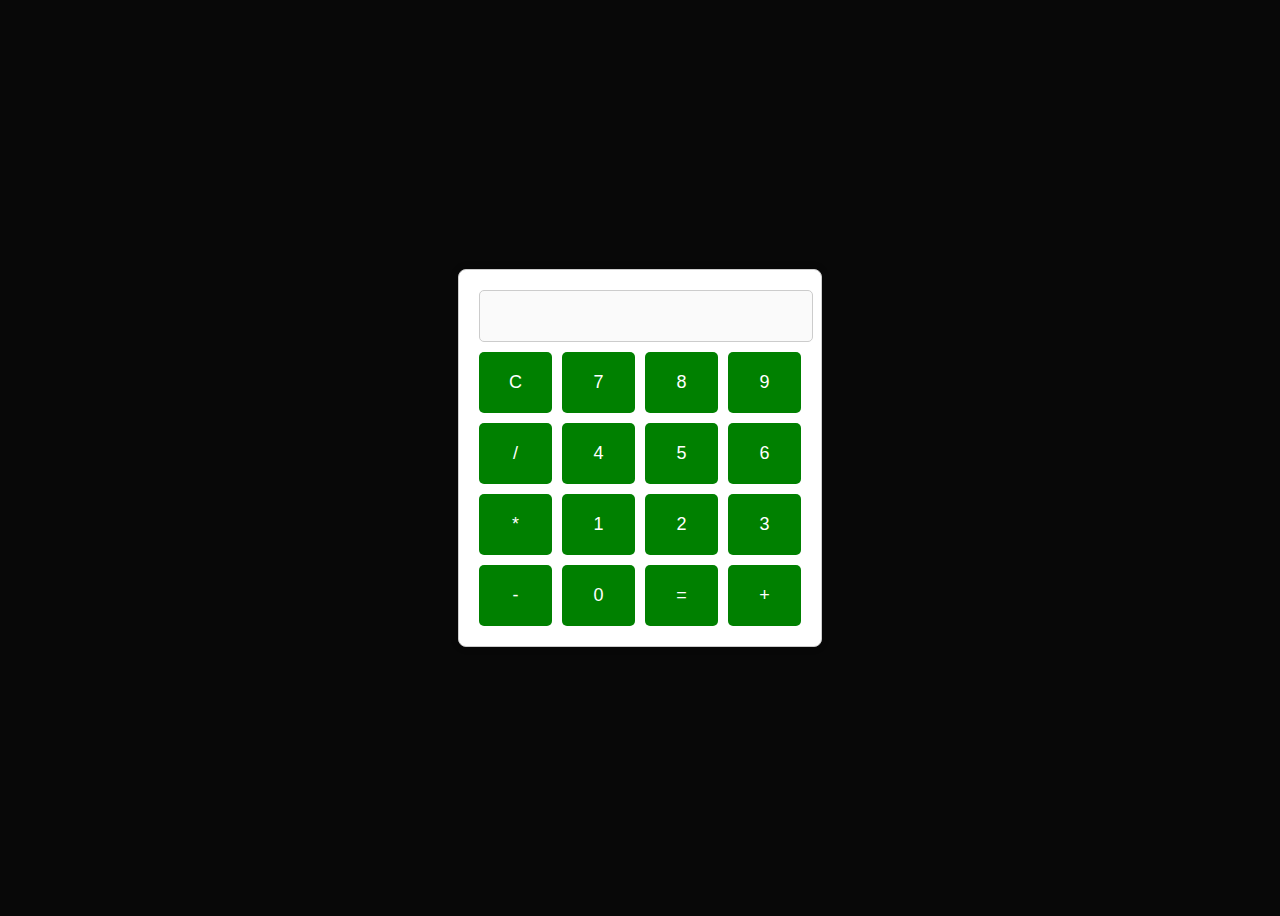
<file: Intermediate/index.html>
<!DOCTYPE html>
<html lang="en">
<head>
    <meta charset="UTF-8">
    <meta name="viewport" content="width=device-width, initial-scale=1.0">
    <link rel="stylesheet" href="styles.css">
    <title>Calculator</title>
</head>
<body>
    <div class="calculator">
        <input type="text" id="display" disabled>
        <div class="buttons">
            <button onclick="clearDisplay()">C</button>
            <button onclick="appendToDisplay('7')">7</button>
            <button onclick="appendToDisplay('8')">8</button>
            <button onclick="appendToDisplay('9')">9</button>
            <button onclick="appendToDisplay('/')">/</button>
            <button onclick="appendToDisplay('4')">4</button>
            <button onclick="appendToDisplay('5')">5</button>
            <button onclick="appendToDisplay('6')">6</button>
            <button onclick="appendToDisplay('*')">*</button>
            <button onclick="appendToDisplay('1')">1</button>
            <button onclick="appendToDisplay('2')">2</button>
            <button onclick="appendToDisplay('3')">3</button>
            <button onclick="appendToDisplay('-')">-</button>
            <button onclick="appendToDisplay('0')">0</button>
            <button onclick="calculate()">=</button>
            <button onclick="appendToDisplay('+')">+</button>
        </div>
    </div>
    <script src="script.js"></script>
</body>
</html>
</file>
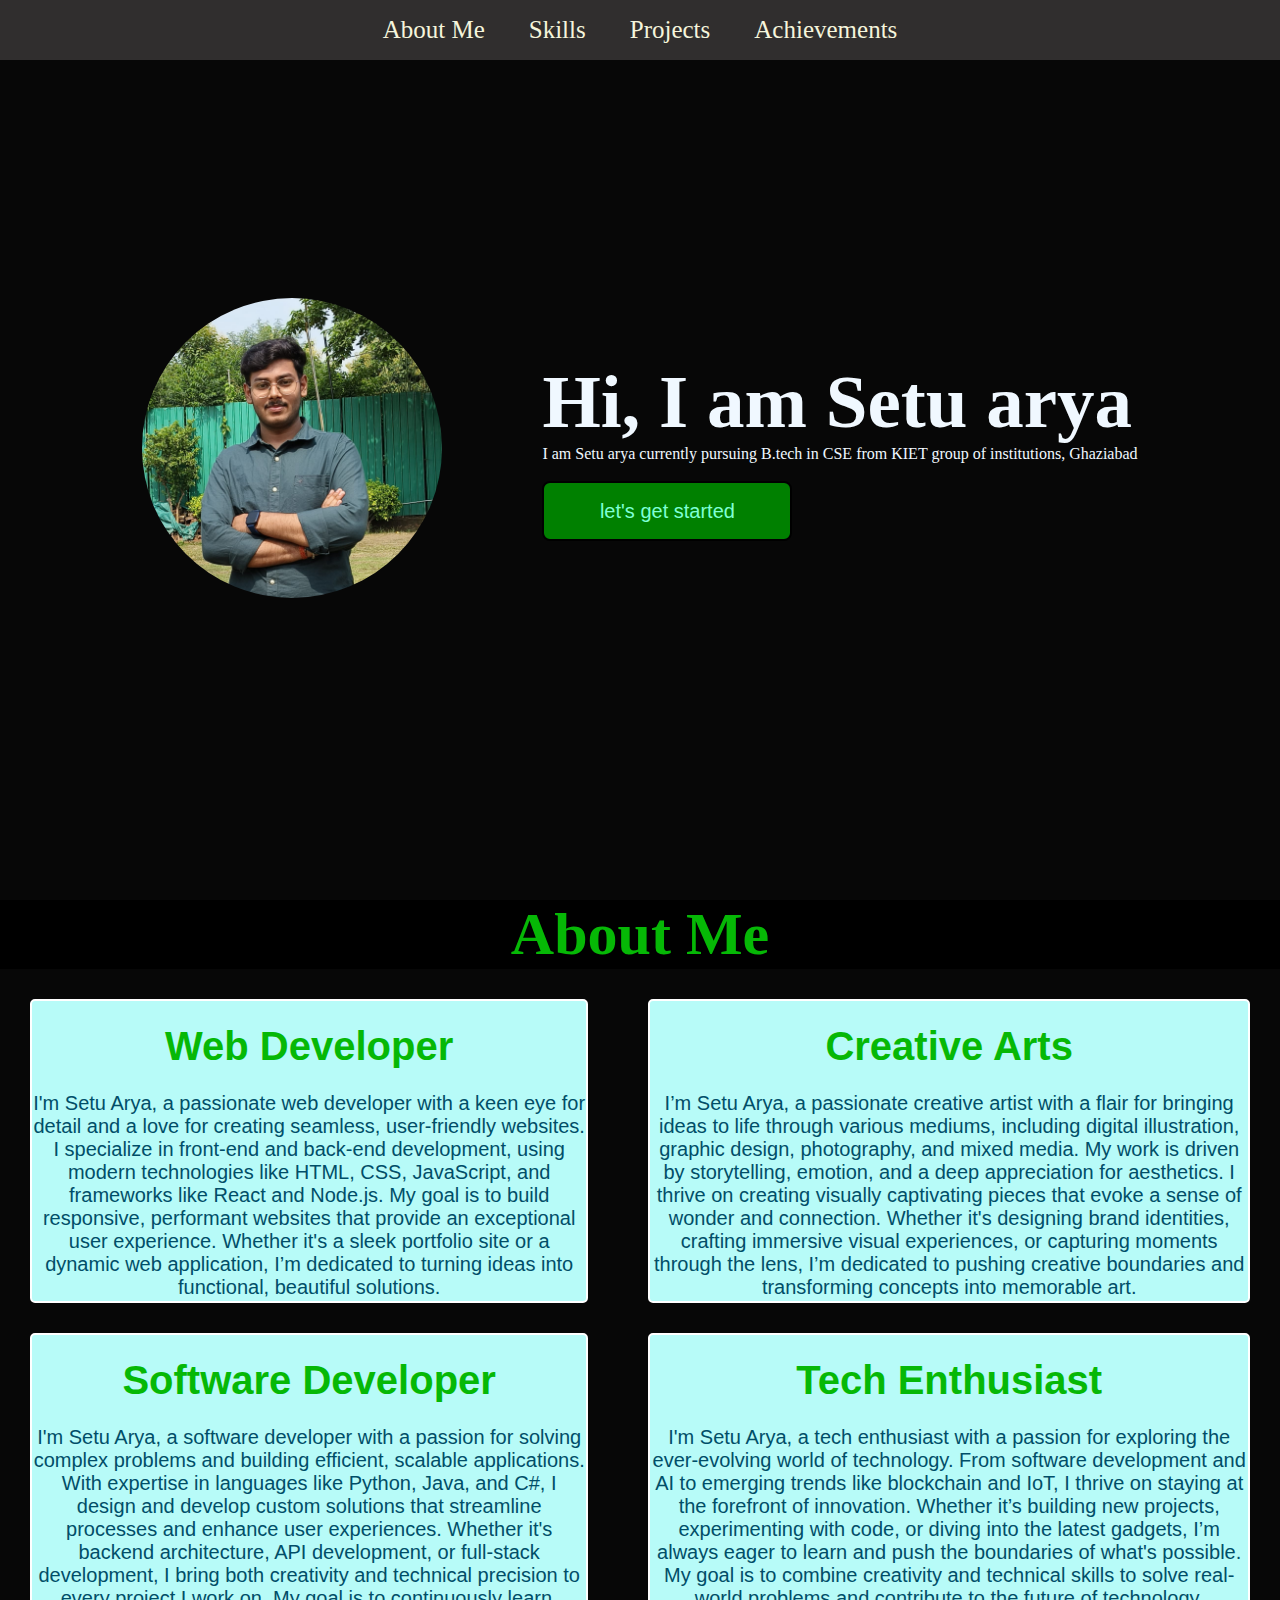
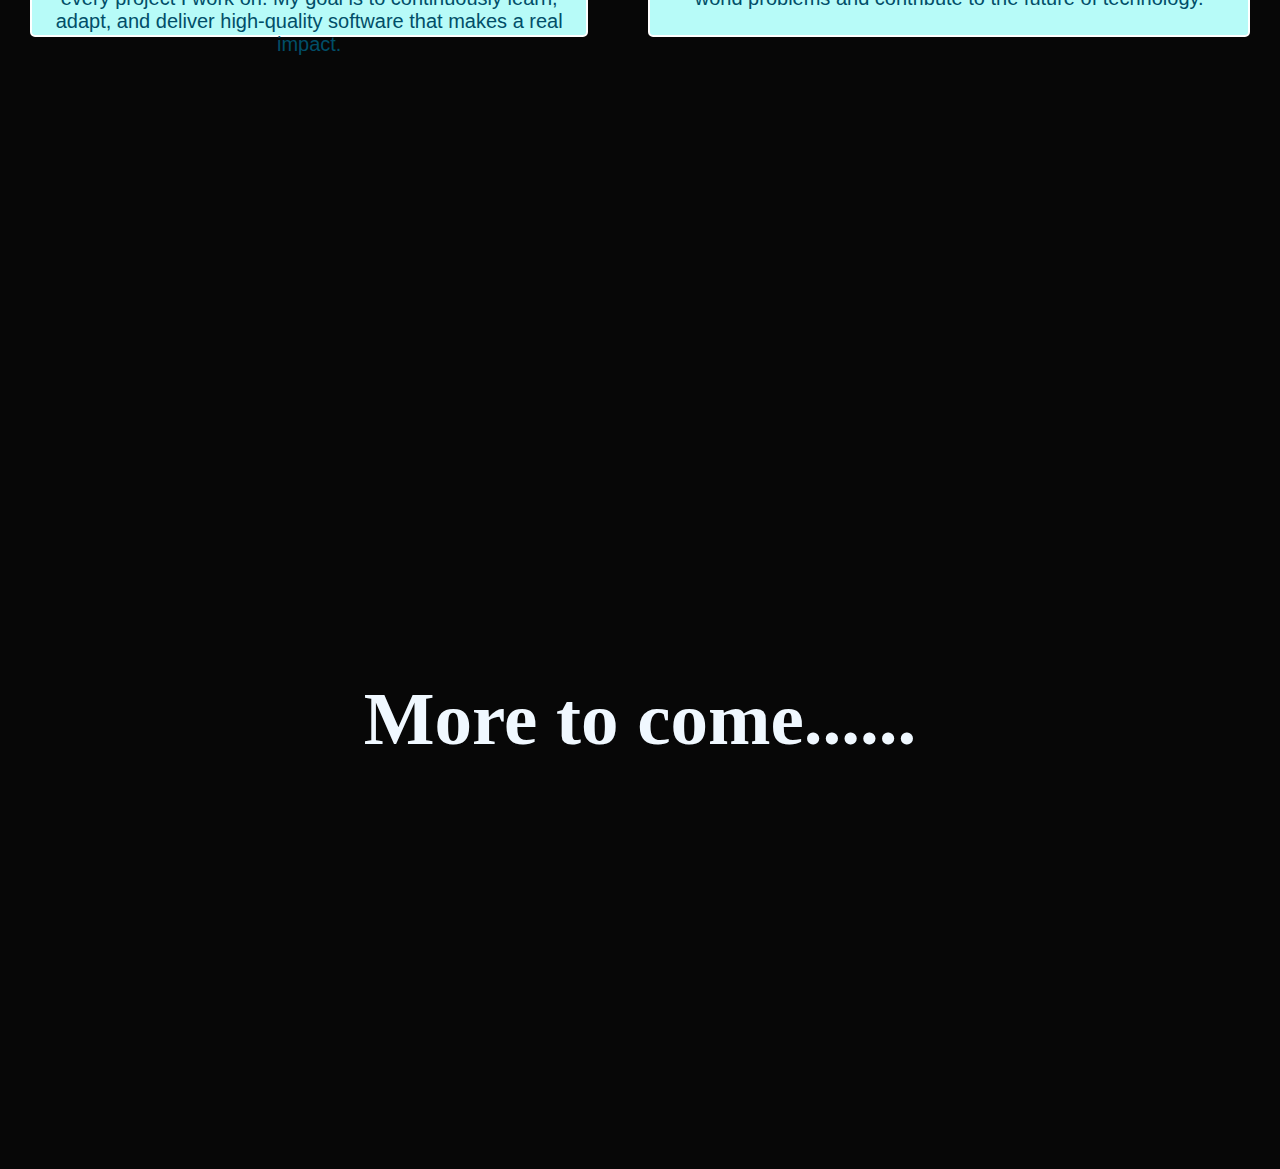
<file: Intermediate/Easy/index.html>
<!DOCTYPE html>
<html lang="en">
<head>
    <meta charset="UTF-8">
    <meta name="viewport" content="width=device-width, initial-scale=1.0">
    <title>Portfolio</title>
    <link rel="stylesheet" href="style.css">
</head>
<body>
    <div id="navbar">
        <ul>
            <li>About Me</li>
            <li>Skills</li>
            <li>Projects</li>
            <li>Achievements</li>
        </ul>
    </div>
    <div id="details">
        <div  id="details-image">
            <img src="Setu_photo2.jpg" alt="setu_img">
        </div>
        <div id="details-content">
            <h1>Hi, I am Setu arya</h1>
            <p>I am Setu arya currently pursuing B.tech in CSE from KIET group of institutions, Ghaziabad</p>
            <br>
            <button>let's get started</button>
        </div>
    </div>
    <h1 style="background-color: black; text-align: center; color: rgb(6, 184, 6); font-size: 60px;">About Me</h1>
    <section id="second">
        <div>
            <div id="second-web-developer">
                <br>
                <h1>Web Developer</h1>
                <br>
                <p>
                    I'm Setu Arya, a passionate web developer with a keen eye for detail and a love for creating seamless, user-friendly websites. I specialize in front-end and back-end development, using modern technologies like HTML, CSS, JavaScript, and frameworks like React and Node.js. My goal is to build responsive, performant websites that provide an exceptional user experience. Whether it's a sleek portfolio site or a dynamic web application, I’m dedicated to turning ideas into functional, beautiful solutions.    
                </p>
            </div>
            <div id="second-software-developer">
                <br>
                <h1>Software Developer</h1>
                <br>
                <p>
                    I'm Setu Arya, a software developer with a passion for solving complex problems and building efficient, scalable applications. With expertise in languages like Python, Java, and C#, I design and develop custom solutions that streamline processes and enhance user experiences. Whether it's backend architecture, API development, or full-stack development, I bring both creativity and technical precision to every project I work on. My goal is to continuously learn, adapt, and deliver high-quality software that makes a real impact.


                </p>
            </div>
        </div>
        <div>
            <div id="second-creative-arts">
                <br>
                <h1>Creative Arts</h1>
                <br>
                <p>
                    I’m Setu Arya, a passionate creative artist with a flair for bringing ideas to life through various mediums, including digital illustration, graphic design, photography, and mixed media. My work is driven by storytelling, emotion, and a deep appreciation for aesthetics. I thrive on creating visually captivating pieces that evoke a sense of wonder and connection. Whether it's designing brand identities, crafting immersive visual experiences, or capturing moments through the lens, I’m dedicated to pushing creative boundaries and transforming concepts into memorable art.


                </p>
            </div>
            <div id="second-tech-enthusiast">
                <br>
                <h1>Tech Enthusiast</h1>
                <br>
                <p>
                    I'm Setu Arya, a tech enthusiast with a passion for exploring the ever-evolving world of technology. From software development and AI to emerging trends like blockchain and IoT, I thrive on staying at the forefront of innovation. Whether it’s building new projects, experimenting with code, or diving into the latest gadgets, I’m always eager to learn and push the boundaries of what's possible. My goal is to combine creativity and technical skills to solve real-world problems and contribute to the future of technology.
                </p>
            </div>
        </div>
    </section>
    <section id="third">
        <div>
            <h1>More to come......</h1>
        </div>
    </section>
</body>
</html>
</file>
<file: Intermediate/styles.css>
body {
    font-family: Arial, sans-serif;
    display: flex;
    justify-content: center;
    align-items: center;
    height: 100vh;
    background-color: #080808;
}

.calculator {
    border: 1px solid #ccc;
    border-radius: 8px;
    padding: 20px;
    background-color: white;
    box-shadow: 0 0 10px rgba(0, 0, 0, 0.1);
}

#display {
    width: 100%;
    height: 40px;
    font-size: 24px;
    text-align: right;
    margin-bottom: 10px;
    padding: 5px;
    border: 1px solid #ccc;
    border-radius: 5px;
}

.buttons {
    display: grid;
    grid-template-columns: repeat(4, 1fr);
    gap: 10px;
}

button {
    padding: 20px;
    font-size: 18px;
    border: none;
    border-radius: 5px;
    background-color: rgb(0, 128, 0);
    color: white;
    cursor: pointer;
    transition: background-color 0.3s;
}

button:hover {
    background-color: rgb(1, 71, 1);
}
</file>
<file: Intermediate/Easy/style.css>
*{
    padding: 0;
    margin: 0;
}

#navbar{
    position: fixed;
    display: flex;
    align-items: center;
    justify-content: center;
    height: 60px;
    width: 100vw;
    background-color: rgb(48, 46, 46);
}
#navbar>ul>li{
    display: inline;
    margin: 20px;
    font-size: 25px;
    color: beige;
}

#details{
    height: 100vh;
    width: 100vw;
    background-color: rgb(7, 7, 7);
    align-items: center;
    display: flex;
    color: aliceblue;
    justify-content: center;
    gap: 100px;
}
#details-content>h1{
    font-size: 75px;
}
#details-image>img{
    height: 300px;
    width: 300px;
    justify-content: left;
    border: 2px;
    border-radius: 50%;
    -webkit-border-radius: 50%;
    -moz-border-radius: 50%;
    -ms-border-radius: 50%;
    -o-border-radius: 50%;
}
#details-content>button{
    height: 60px;
    width: 250px;
    background-color: rgb(0, 128, 0);
    color: aquamarine;
    border: 2px solid black;
    border-radius: 8px;
    font-size: 20px;
    font-family: 'Gill Sans', 'Gill Sans MT', Calibri, 'Trebuchet MS', sans-serif;
}
#details-content>button:hover{
    color: aquamarine;
    background-color: rgb(4, 81, 4);
    scale: 1.05;
}
#details-content>button:active{
    scale: 0.99;
}

#second{
    display: flex;
    background-color: rgb(7,7,7);
    height: 100vh;
    width: 100vw;
    color: aliceblue;
}
#second-web-developer>h1{
    color: rgb(6, 184, 6);
}
#second-software-developer>h1{
    color: rgb(6, 184, 6);
}
#second-creative-arts>h1{
    color: rgb(6, 184, 6);
}
#second-tech-enthusiast>h1{
    color: rgb(6, 184, 6);
}
#second-web-developer>p{
    color: #014e68;
}
#second-software-developer>p{
    color: #014e68;
}
#second-creative-arts>p{
    color: #014e68;
}
#second-tech-enthusiast>p{
    color: #014e68;
}
#second-web-developer{
    height: 300px;
    width: auto;
    display: flex; 
    align-items: center;
    flex-direction: column;
    border: 2px solid white;
    font-size: 20px;
    text-align: center;
    background-color: rgb(183, 251, 248);
    margin: 30px;
    border-radius: 5px;
    font-family: 'Gill Sans', 'Gill Sans MT', Calibri, 'Trebuchet MS', sans-serif;
}
#second-software-developer{
    height: 300px;
    width: auto;
    display: flex;
    align-items: center;
    flex-direction: column;
    border: 2px solid white;
    font-size: 20px;
    text-align: center;
    background-color: rgb(183, 251, 248);
    margin: 30px;
    border-radius: 5px;
    font-family: 'Gill Sans', 'Gill Sans MT', Calibri, 'Trebuchet MS', sans-serif;
}
#second-creative-arts{
    height: 300px;
    width: auto;
    display: flex;
    align-items: center;
    flex-direction: column;
    border: 2px solid white;
    font-size: 20px;
    text-align: center;
    background-color: rgb(183, 251, 248);
    margin: 30px;
    border-radius: 5px;
    font-family: 'Gill Sans', 'Gill Sans MT', Calibri, 'Trebuchet MS', sans-serif;
}
#second-tech-enthusiast{
    height: 300px;
    width: auto;
    display: flex;
    align-items: center;
    flex-direction: column;
    border: 2px solid white;
    font-size: 20px;
    text-align: center;
    background-color: rgb(183, 251, 248);
    margin: 30px;
    border-radius: 5px;
    font-family: 'Gill Sans', 'Gill Sans MT', Calibri, 'Trebuchet MS', sans-serif;
}

#third{
    height: 100vh;
    width: 100vw;
    background-color: rgb(7,7,7);
    color: aliceblue;
    display: flex;
    align-items: center;
    justify-content: center;
}
#third>div>h1{
    font-size: 75px;
}
</file>
